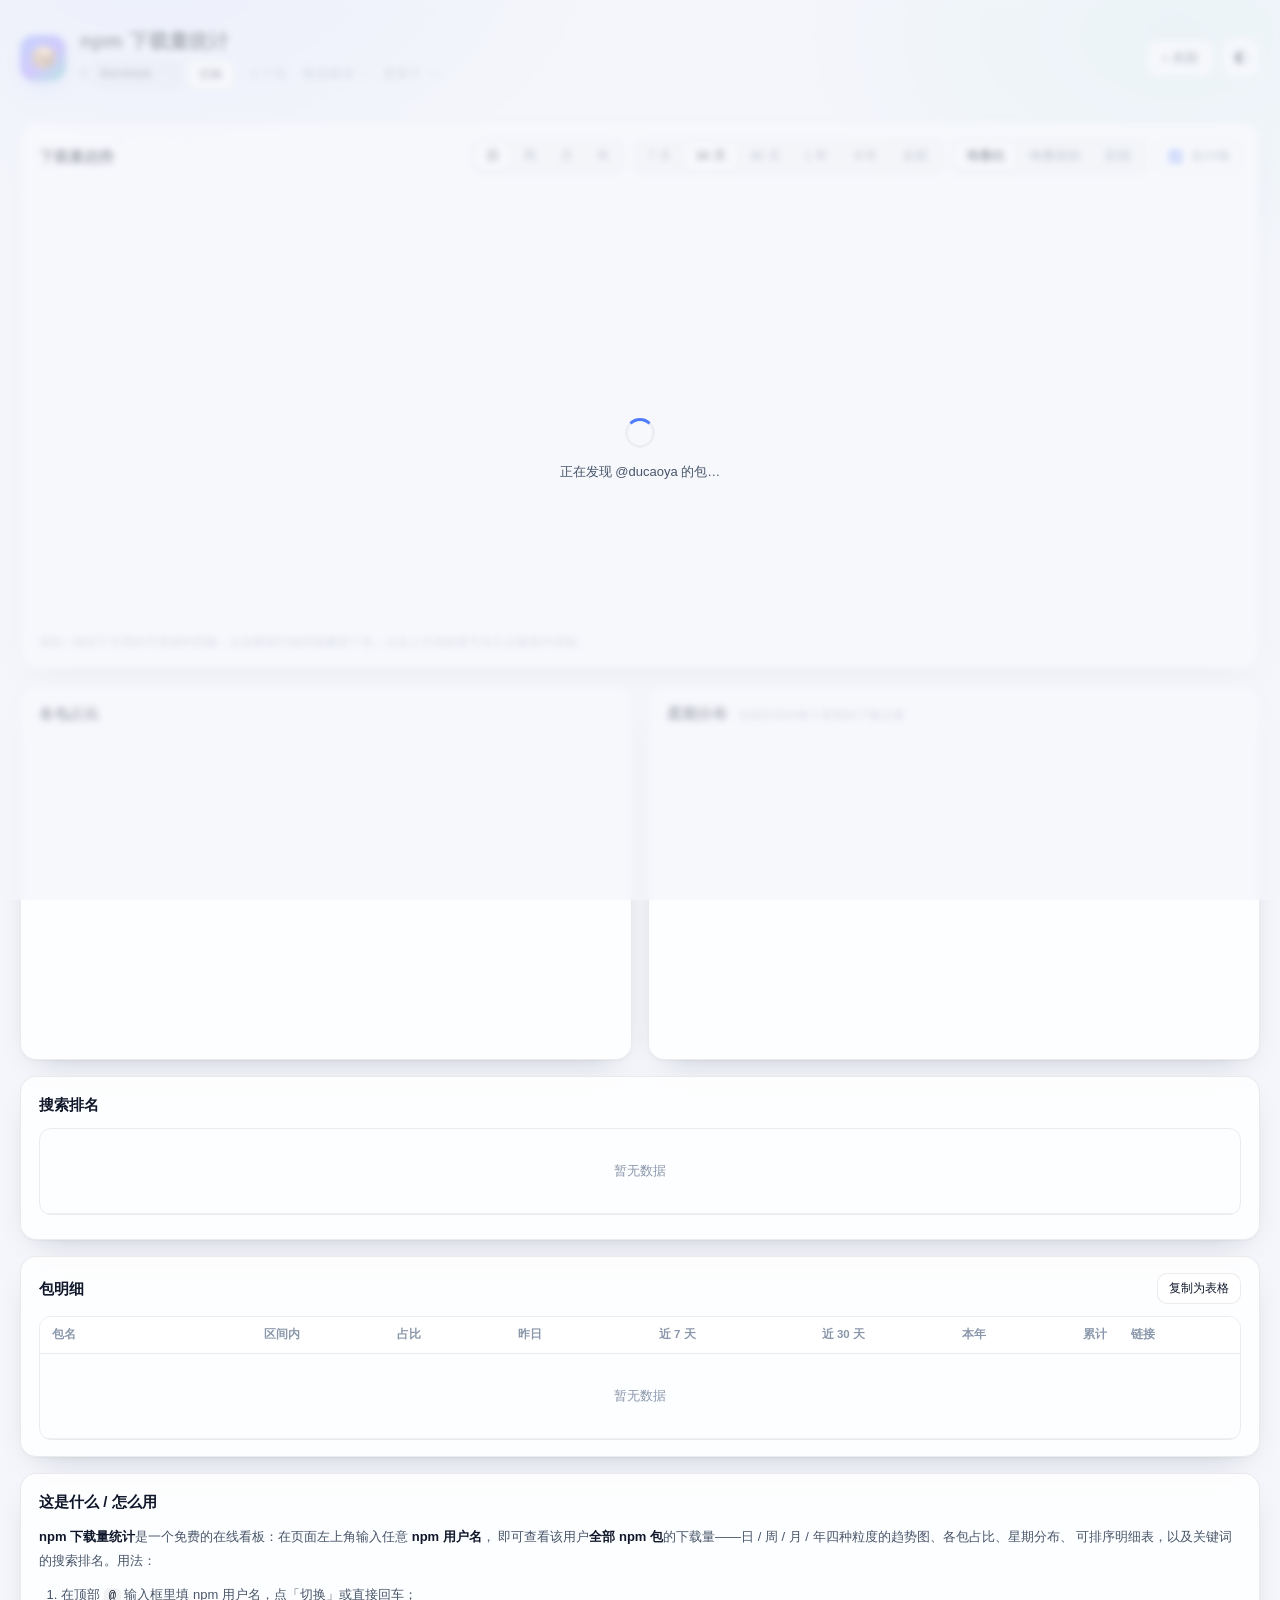
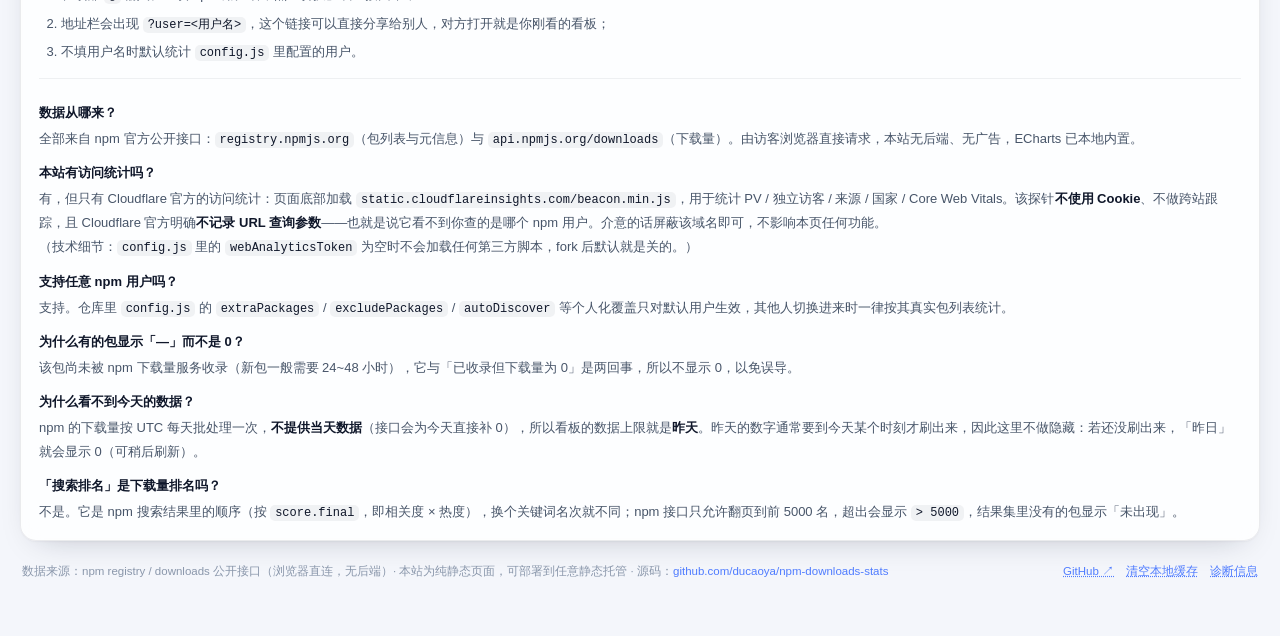
<file: index.html>
<!DOCTYPE html>
<html lang="zh-CN" data-theme="auto">
<head>
  <meta charset="utf-8" />
  <meta name="viewport" content="width=device-width, initial-scale=1" />

  <title>npm 下载量统计 · 输入任意 npm 用户名查看包下载量</title>
  <meta name="description" content="免费的 npm 下载量统计看板：输入任意 npm 用户名，即可查看该用户全部 npm 包的日/周/月/年下载量趋势、各包占比、星期分布与搜索排名。纯静态、无后端、无埋点，数据全部来自 npm 官方公开接口。" />
  <meta name="keywords" content="npm 下载量,npm 下载量统计,npm downloads,npm 包统计,npm 搜索排名,npm 用户名查询,npm package downloads stats,npm maintainer" />
  <meta name="author" content="ducaoya" />
  <meta name="robots" content="index, follow, max-image-preview:large, max-snippet:-1" />
  <link rel="canonical" href="https://npm-downloads-stats.ducaoya.workers.dev/" />
  <!-- Google Search Console 所有权验证（HTML 标记）；另有 /googlef0248da2495d8470.html 作双保险 -->
  <meta name="google-site-verification" content="KI65EiLKZZ-PKwruJcqTc9LkWgPU6KaI3T-sAuvNQFQ" />
  <meta name="theme-color" content="#f4f6fb" media="(prefers-color-scheme: light)" />
  <meta name="theme-color" content="#080c17" media="(prefers-color-scheme: dark)" />

  <!-- 社交卡片（无图片，故用 summary 而非 summary_large_image） -->
  <meta property="og:type" content="website" />
  <meta property="og:site_name" content="npm 下载量统计" />
  <meta property="og:locale" content="zh_CN" />
  <meta property="og:title" content="npm 下载量统计 · 输入任意 npm 用户名查看包下载量" />
  <meta property="og:description" content="输入任意 npm 用户名，查看该用户全部包的下载量趋势、占比与搜索排名。纯静态、无后端，数据来自 npm 官方公开接口。" />
  <meta property="og:url" content="https://npm-downloads-stats.ducaoya.workers.dev/" />
  <meta name="twitter:card" content="summary" />
  <meta name="twitter:title" content="npm 下载量统计 · 输入任意 npm 用户名" />
  <meta name="twitter:description" content="输入任意 npm 用户名，查看该用户全部包的下载量趋势、占比与搜索排名。数据来自 npm 官方公开接口。" />

  <link rel="icon" href="data:image/svg+xml,%3Csvg xmlns='http://www.w3.org/2000/svg' viewBox='0 0 32 32'%3E%3Crect width='32' height='32' rx='7' fill='%234f7cff'/%3E%3Ctext x='16' y='22' font-size='16' text-anchor='middle' fill='white'%3E%F0%9F%93%A6%3C/text%3E%3C/svg%3E" />
  <link rel="stylesheet" href="src/style.css" />

  <!-- 给搜索引擎 / AI 抓取器看的结构化描述 -->
  <script type="application/ld+json">
  {
    "@context": "https://schema.org",
    "@type": "WebApplication",
    "name": "npm 下载量统计",
    "alternateName": "npm downloads stats",
    "url": "https://npm-downloads-stats.ducaoya.workers.dev/",
    "description": "输入任意 npm 用户名，查看该用户全部 npm 包的日/周/月/年下载量趋势、各包占比、星期分布与搜索排名。纯静态页面，数据全部来自 npm 官方公开接口。",
    "applicationCategory": "DeveloperApplication",
    "operatingSystem": "Any (modern browser)",
    "browserRequirements": "需要支持 fetch 与 localStorage 的现代浏览器",
    "inLanguage": "zh-CN",
    "isAccessibleForFree": true,
    "offers": { "@type": "Offer", "price": "0", "priceCurrency": "CNY" },
    "featureList": [
      "按 npm 用户名统计其全部包的下载量",
      "日 / 周 / 月 / 年四种时间粒度与 7 天 / 30 天 / 90 天 / 1 年 / 今年 / 全部区间预设",
      "堆叠柱 / 堆叠面积 / 折线趋势图、各包占比环形图、星期分布图、可排序明细表",
      "读取 npm 搜索结果名次（超出接口窗口时如实标注，不伪造名次）"
    ],
    "isBasedOn": [
      "https://registry.npmjs.org/",
      "https://api.npmjs.org/downloads/"
    ],
    "codeRepository": "https://github.com/ducaoya/npm-downloads-stats",
    "license": "https://github.com/ducaoya/npm-downloads-stats/blob/main/LICENSE",
    "author": { "@type": "Person", "name": "ducaoya", "url": "https://www.npmjs.com/~ducaoya" },
    "maintainer": { "@type": "Person", "name": "ducaoya", "url": "https://www.npmjs.com/~ducaoya" }
  }
  </script>
</head>
<body>
  <div class="bg-glow" aria-hidden="true"></div>

  <div class="app">
    <header class="topbar">
      <div class="brand">
        <div class="logo">📦</div>
        <div class="brand-text">
          <h1>npm 下载量统计</h1>
          <div class="sub">
            <form class="user-switch" id="userForm" autocomplete="off"
                  title="输入任意 npm 用户名即可查看他的包；切换后地址栏会带上 ?user=，可直接把链接发给别人">
              <span class="user-at" aria-hidden="true">@</span>
              <label class="sr-only" for="userInput">npm 用户名</label>
              <input id="userInput" name="user" type="text" spellcheck="false" autocapitalize="off"
                     autocomplete="off" placeholder="npm 用户名" size="12" maxlength="214" />
              <button type="submit" class="btn btn-sm" id="btnSwitchUser">切换</button>
            </form>
            <span class="dot-sep">·</span><span id="pkgCount">—</span>
            <span class="dot-sep">·</span>数据截至 <span id="dataRange">—</span>
            <span class="dot-sep">·</span>更新于 <span id="updatedAt">—</span>
          </div>
        </div>
      </div>
      <div class="actions">
        <button type="button" class="btn" id="btnRefresh" title="忽略缓存重新拉取">↻ 刷新</button>
        <button type="button" class="btn btn-icon" id="btnTheme" title="切换主题">◐</button>
      </div>
    </header>

    <div class="banner hidden" id="banner" role="alert"></div>

    <noscript>
      <div class="banner banner-ok">
        看板需要 JavaScript 才能向 npm 公开接口拉取数据；下方「这是什么 / 怎么用」为不依赖脚本的说明。
      </div>
    </noscript>

    <section class="cards" id="cards" aria-label="汇总指标"></section>

    <section class="panel">
      <div class="panel-head">
        <div class="panel-title">
          <h2>下载量趋势</h2>
          <span class="hint" id="trendHint"></span>
        </div>
        <div class="controls">
          <div class="seg" id="segGranularity" role="group" aria-label="时间粒度">
            <button type="button" data-value="day" class="active">日</button>
            <button type="button" data-value="week">周</button>
            <button type="button" data-value="month">月</button>
            <button type="button" data-value="year">年</button>
          </div>
          <div class="seg" id="segRange" role="group" aria-label="时间区间">
            <button type="button" data-value="7d">7 天</button>
            <button type="button" data-value="30d" class="active">30 天</button>
            <button type="button" data-value="90d">90 天</button>
            <button type="button" data-value="365d">1 年</button>
            <button type="button" data-value="ytd">今年</button>
            <button type="button" data-value="all">全部</button>
          </div>
          <div class="seg" id="segType" role="group" aria-label="图表类型">
            <button type="button" data-value="bar" class="active">堆叠柱</button>
            <button type="button" data-value="area">堆叠面积</button>
            <button type="button" data-value="line">折线</button>
          </div>
          <label class="switch" title="在趋势图上叠加合计折线">
            <input type="checkbox" id="chkTotal" checked />
            <span>合计线</span>
          </label>
        </div>
      </div>

      <div class="chips" id="chips"></div>
      <div class="chart chart-lg" id="trendChart"></div>
      <p class="legend-note">滚轮 / 拖动下方滑块可缩放时间轴；点击图例可临时隐藏某个包；点击上方包标签可永久从图表中排除。</p>
    </section>

    <div class="grid-2">
      <section class="panel">
        <div class="panel-head">
          <div class="panel-title"><h2>各包占比</h2><span class="hint" id="shareHint"></span></div>
        </div>
        <div class="chart chart-md" id="shareChart"></div>
      </section>

      <section class="panel">
        <div class="panel-head">
          <div class="panel-title"><h2>星期分布</h2><span class="hint">当前区间内每个星期的下载总量</span></div>
        </div>
        <div class="chart chart-md" id="dowChart"></div>
      </section>
    </div>

    <section class="panel">
      <div class="panel-head">
        <div class="panel-title">
          <h2>搜索排名</h2>
          <span class="hint" id="searchHint"></span>
        </div>
      </div>
      <div class="table-wrap">
        <table class="table" id="searchTable">
          <thead id="searchHead"></thead>
          <tbody id="searchBody"></tbody>
        </table>
      </div>
      <p class="legend-note" id="searchNote"></p>
    </section>

    <section class="panel">
      <div class="panel-head">
        <div class="panel-title">
          <h2>包明细</h2>
          <span class="hint" id="tableHint"></span>
        </div>
        <div class="controls">
          <button type="button" class="btn btn-sm" id="btnCopy">复制为表格</button>
        </div>
      </div>
      <div class="table-wrap">
        <table class="table" id="pkgTable">
          <thead>
            <tr>
              <th class="sortable" data-sort="name">包名</th>
              <th class="sortable num" data-sort="window">区间内</th>
              <th class="sortable num" data-sort="share">占比</th>
              <th class="sortable num" data-sort="yesterday">昨日</th>
              <th class="sortable num" data-sort="week">近 7 天</th>
              <th class="sortable num" data-sort="month">近 30 天</th>
              <th class="sortable num" data-sort="ytd">本年</th>
              <th class="sortable num" data-sort="total">累计</th>
              <th>链接</th>
            </tr>
          </thead>
          <tbody id="pkgTableBody"></tbody>
          <tfoot id="pkgTableFoot"></tfoot>
        </table>
      </div>
    </section>

    <section class="panel about" id="about">
      <div class="panel-head">
        <div class="panel-title"><h2>这是什么 / 怎么用</h2></div>
      </div>
      <div class="about-body">
        <p>
          <strong>npm 下载量统计</strong>是一个免费的在线看板：在页面左上角输入任意 <strong>npm 用户名</strong>，
          即可查看该用户<strong>全部 npm 包</strong>的下载量——日 / 周 / 月 / 年四种粒度的趋势图、各包占比、星期分布、
          可排序明细表，以及关键词的搜索排名。用法：
        </p>
        <ol>
          <li>在顶部 <code>@</code> 输入框里填 npm 用户名，点「切换」或直接回车；</li>
          <li>地址栏会出现 <code>?user=&lt;用户名&gt;</code>，这个链接可以直接分享给别人，对方打开就是你刚看的看板；</li>
          <li>不填用户名时默认统计 <code>config.js</code> 里配置的用户。</li>
        </ol>
        <dl class="faq">
          <dt>数据从哪来？</dt>
          <dd>全部来自 npm 官方公开接口：<code>registry.npmjs.org</code>（包列表与元信息）与 <code>api.npmjs.org/downloads</code>（下载量）。由访客浏览器直接请求，本站无后端、无广告，ECharts 已本地内置。</dd>
          <dt>本站有访问统计吗？</dt>
          <dd>有，但只有 Cloudflare 官方的访问统计：页面底部加载 <code>static.cloudflareinsights.com/beacon.min.js</code>，用于统计 PV / 独立访客 / 来源 / 国家 / Core Web Vitals。该探针<strong>不使用 Cookie</strong>、不做跨站跟踪，且 Cloudflare 官方明确<strong>不记录 URL 查询参数</strong>——也就是说它看不到你查的是哪个 npm 用户。介意的话屏蔽该域名即可，不影响本页任何功能。<br />（技术细节：<code>config.js</code> 里的 <code>webAnalyticsToken</code> 为空时不会加载任何第三方脚本，fork 后默认就是关的。）</dd>
          <dt>支持任意 npm 用户吗？</dt>
          <dd>支持。仓库里 <code>config.js</code> 的 <code>extraPackages</code> / <code>excludePackages</code> / <code>autoDiscover</code> 等个人化覆盖只对默认用户生效，其他人切换进来时一律按其真实包列表统计。</dd>
          <dt>为什么有的包显示「—」而不是 0？</dt>
          <dd>该包尚未被 npm 下载量服务收录（新包一般需要 24~48 小时），它与「已收录但下载量为 0」是两回事，所以不显示 0，以免误导。</dd>
          <dt>为什么看不到今天的数据？</dt>
          <dd>npm 的下载量按 UTC 每天批处理一次，<strong>不提供当天数据</strong>（接口会为今天直接补 0），所以看板的数据上限就是<strong>昨天</strong>。昨天的数字通常要到今天某个时刻才刷出来，因此这里不做隐藏：若还没刷出来，「昨日」就会显示 0（可稍后刷新）。</dd>
          <dt>「搜索排名」是下载量排名吗？</dt>
          <dd>不是。它是 npm 搜索结果里的顺序（按 <code>score.final</code>，即相关度 × 热度），换个关键词名次就不同；npm 接口只允许翻页到前 5000 名，超出会显示 <code>&gt; 5000</code>，结果集里没有的包显示「未出现」。</dd>
        </dl>
      </div>
    </section>

    <footer class="footer">
      <span>
        数据来源：npm registry / downloads 公开接口（浏览器直连，无后端）·
        本站为纯静态页面，可部署到任意静态托管 ·
        源码：<a class="link" href="https://github.com/ducaoya/npm-downloads-stats"
                 target="_blank" rel="noopener"
                 title="在 GitHub 上查看源码（MIT License）">github.com/ducaoya/npm-downloads-stats</a>
      </span>
      <span class="footer-actions">
        <a class="link-btn" href="https://github.com/ducaoya/npm-downloads-stats"
           target="_blank" rel="noopener" title="在 GitHub 上查看源码（MIT License）">GitHub ↗</a>
        <button type="button" class="link-btn" id="btnClearCache">清空本地缓存</button>
        <button type="button" class="link-btn" id="btnToggleDebug">诊断信息</button>
      </span>
      <pre class="debug hidden" id="debugBox"></pre>
    </footer>
  </div>

  <div class="loading hidden" id="loading">
    <div class="spinner" aria-hidden="true"></div>
    <span id="loadingText">加载中…</span>
  </div>

  <script src="vendor/echarts.min.js"></script>
  <script src="src/config.js"></script>
  <script src="src/api.js"></script>
  <script src="src/aggregate.js"></script>
  <script src="src/charts.js"></script>
  <script src="src/main.js"></script>

  <!--
    Cloudflare Web Analytics 探针（可选）。

    只有 src/config.js 里的 webAnalyticsToken 非空时才会注入，否则不加载任何第三方脚本。
    这里刻意不直接把官方片段写死：fork 的人不需要先找到这一段删掉它。

    属性与官方片段一致（type=module 即自带 defer），刻意不加 spa:true ——
    本站没有真正的路由跳转（换用户只是 replaceState），且 Cloudflare 不记录查询参数，
    开启 SPA 模式只会把同一个 / 重复计成多次 PV。
    另外在 localhost / 127.0.0.1 / file:// 下会直接跳过，不污染线上统计。
  -->
  <script>
    (function () {
      var token = window.APP_CONFIG && window.APP_CONFIG.webAnalyticsToken;
      if (!token) return;
      // 本地开发 / 双击打开 index.html 时不发探针：既避免污染线上统计，
      // 也避免 Cloudflare 的 RUM 端点因 origin 未注册而在控制台报 CORS 错误。
      var host = window.location.hostname;
      if (!host || host === 'localhost' || host === '127.0.0.1' || host === '0.0.0.0' || host === '::1') return;
      var beacon = document.createElement('script');
      beacon.type = 'module';
      beacon.src = 'https://static.cloudflareinsights.com/beacon.min.js';
      beacon.setAttribute('data-cf-beacon', JSON.stringify({ token: token }));
      document.body.appendChild(beacon);
    })();
  </script>
</body>
</html>
</file>
<file: src/style.css>
/* ==========================================================================
   npm 下载量统计 · 样式
   ========================================================================== */

:root {
  --bg: #f4f6fb;
  --bg-glow-1: rgba(79, 124, 255, 0.18);
  --bg-glow-2: rgba(34, 193, 164, 0.15);
  --panel: rgba(255, 255, 255, 0.82);
  --panel-solid: #ffffff;
  --panel-border: rgba(15, 23, 42, 0.08);
  --seg-bg: rgba(15, 23, 42, 0.045);
  --seg-active-bg: #ffffff;
  --row-border: rgba(15, 23, 42, 0.06);
  --row-hover: rgba(79, 124, 255, 0.06);
  --foot-bg: rgba(15, 23, 42, 0.03);
  --code-bg: rgba(15, 23, 42, 0.05);
  --text: #0f172a;
  --text-dim: #475569;
  --text-mute: #8a97ab;
  --accent: #4f7cff;
  --accent-soft: rgba(79, 124, 255, 0.12);
  --up: #16a34a;
  --down: #dc2626;
  --shadow: 0 1px 2px rgba(15, 23, 42, 0.04), 0 12px 32px -18px rgba(15, 23, 42, 0.28);
  --radius: 16px;

  /* 图表专用 */
  --chart-text: #334155;
  --chart-axis: #94a3b8;
  --chart-split: rgba(148, 163, 184, 0.22);
  --chart-tooltip-bg: rgba(255, 255, 255, 0.96);
  --chart-tooltip-border: rgba(15, 23, 42, 0.08);
  --chart-tooltip-text: #0f172a;
}

@media (prefers-color-scheme: dark) {
  :root[data-theme='auto'] {
    --bg: #080c17;
    --bg-glow-1: rgba(79, 124, 255, 0.22);
    --bg-glow-2: rgba(34, 193, 164, 0.14);
    --panel: rgba(19, 25, 43, 0.78);
    --panel-solid: #131a2b;
    --panel-border: rgba(148, 163, 184, 0.14);
    --seg-bg: rgba(148, 163, 184, 0.09);
    --seg-active-bg: rgba(148, 163, 184, 0.2);
    --row-border: rgba(148, 163, 184, 0.1);
    --row-hover: rgba(79, 124, 255, 0.12);
    --foot-bg: rgba(148, 163, 184, 0.06);
    --code-bg: rgba(148, 163, 184, 0.09);
    --text: #e9eefb;
    --text-dim: #a7b3c9;
    --text-mute: #6c7b95;
    --accent: #6f95ff;
    --accent-soft: rgba(111, 149, 255, 0.16);
    --up: #4ade80;
    --down: #f87171;
    --shadow: 0 1px 2px rgba(0, 0, 0, 0.3), 0 18px 40px -22px rgba(0, 0, 0, 0.8);
    --chart-text: #c3cddf;
    --chart-axis: #6f7f99;
    --chart-split: rgba(148, 163, 184, 0.16);
    --chart-tooltip-bg: rgba(15, 21, 37, 0.96);
    --chart-tooltip-border: rgba(148, 163, 184, 0.2);
    --chart-tooltip-text: #e9eefb;
  }
}

:root[data-theme='dark'] {
  --bg: #080c17;
  --bg-glow-1: rgba(79, 124, 255, 0.22);
  --bg-glow-2: rgba(34, 193, 164, 0.14);
  --panel: rgba(19, 25, 43, 0.78);
  --panel-solid: #131a2b;
  --panel-border: rgba(148, 163, 184, 0.14);
  --seg-bg: rgba(148, 163, 184, 0.09);
  --seg-active-bg: rgba(148, 163, 184, 0.2);
  --row-border: rgba(148, 163, 184, 0.1);
  --row-hover: rgba(79, 124, 255, 0.12);
  --foot-bg: rgba(148, 163, 184, 0.06);
  --code-bg: rgba(148, 163, 184, 0.09);
  --text: #e9eefb;
  --text-dim: #a7b3c9;
  --text-mute: #6c7b95;
  --accent: #6f95ff;
  --accent-soft: rgba(111, 149, 255, 0.16);
  --up: #4ade80;
  --down: #f87171;
  --shadow: 0 1px 2px rgba(0, 0, 0, 0.3), 0 18px 40px -22px rgba(0, 0, 0, 0.8);
  --chart-text: #c3cddf;
  --chart-axis: #6f7f99;
  --chart-split: rgba(148, 163, 184, 0.16);
  --chart-tooltip-bg: rgba(15, 21, 37, 0.96);
  --chart-tooltip-border: rgba(148, 163, 184, 0.2);
  --chart-tooltip-text: #e9eefb;
}

* {
  box-sizing: border-box;
}

html,
body {
  margin: 0;
  padding: 0;
}

body {
  background: var(--bg);
  color: var(--text);
  font-family: -apple-system, BlinkMacSystemFont, 'Segoe UI', 'PingFang SC', 'Hiragino Sans GB',
    'Microsoft YaHei', 'Helvetica Neue', Arial, sans-serif;
  font-size: 14px;
  line-height: 1.55;
  -webkit-font-smoothing: antialiased;
  min-height: 100vh;
  transition: background 0.25s ease, color 0.25s ease;
}

.bg-glow {
  position: fixed;
  inset: 0;
  z-index: -1;
  pointer-events: none;
  background:
    radial-gradient(680px 420px at 12% -6%, var(--bg-glow-1), transparent 65%),
    radial-gradient(620px 400px at 92% 4%, var(--bg-glow-2), transparent 62%);
}

.hidden {
  display: none !important;
}

.mono,
code {
  font-family: ui-monospace, SFMono-Regular, 'JetBrains Mono', Menlo, Consolas, monospace;
}

code {
  background: var(--code-bg);
  padding: 1px 5px;
  border-radius: 5px;
  font-size: 12px;
}

a.link {
  color: var(--accent);
  text-decoration: none;
  white-space: nowrap;
}
a.link:hover {
  text-decoration: underline;
}

/* --------------------------------- 布局 --------------------------------- */

.app {
  max-width: 1340px;
  margin: 0 auto;
  padding: 26px 20px 56px;
  display: flex;
  flex-direction: column;
  gap: 16px;
}

/* ---------------------------------- 顶栏 -------------------------------- */

.topbar {
  display: flex;
  align-items: center;
  justify-content: space-between;
  gap: 16px;
  flex-wrap: wrap;
}

.brand {
  display: flex;
  align-items: center;
  gap: 14px;
}

.logo {
  width: 46px;
  height: 46px;
  flex: 0 0 auto;
  display: grid;
  place-items: center;
  font-size: 22px;
  border-radius: 14px;
  background: linear-gradient(140deg, #4f7cff, #7c5cff 55%, #22c1a4);
  box-shadow: 0 10px 24px -12px rgba(79, 124, 255, 0.9);
}

.brand-text h1 {
  margin: 0;
  font-size: 20px;
  font-weight: 700;
  letter-spacing: 0.2px;
}

.brand-text .sub {
  margin: 2px 0 0;
  font-size: 12.5px;
  color: var(--text-mute);
  display: flex;
  flex-wrap: wrap;
  align-items: center;
  gap: 6px;
}

.dot-sep {
  opacity: 0.5;
}

.actions {
  display: flex;
  gap: 8px;
  align-items: center;
}

.btn {
  font: inherit;
  font-size: 13px;
  color: var(--text);
  background: var(--panel);
  border: 1px solid var(--panel-border);
  border-radius: 10px;
  padding: 7px 14px;
  cursor: pointer;
  transition: border-color 0.18s ease, transform 0.18s ease, background 0.18s ease;
  backdrop-filter: blur(8px);
}

.btn:hover {
  border-color: var(--accent);
  transform: translateY(-1px);
}

.btn:active {
  transform: translateY(0);
}

.btn-icon {
  width: 38px;
  padding: 7px 0;
  text-align: center;
  font-size: 15px;
}

.btn-sm {
  font-size: 12px;
  padding: 5px 11px;
}

/* ---------------------------------- 卡片 -------------------------------- */

.cards {
  display: grid;
  grid-template-columns: repeat(auto-fit, minmax(148px, 1fr));
  gap: 12px;
}

.card {
  background: var(--panel);
  border: 1px solid var(--panel-border);
  border-radius: 14px;
  padding: 13px 15px 11px;
  box-shadow: var(--shadow);
  backdrop-filter: blur(10px);
  transition: transform 0.18s ease, border-color 0.18s ease;
}

.card:hover {
  transform: translateY(-2px);
  border-color: var(--accent-soft);
}

.card-top {
  display: flex;
  align-items: center;
  justify-content: space-between;
  gap: 8px;
}

.card-label {
  font-size: 12px;
  color: var(--text-mute);
}

.card-value {
  font-size: 26px;
  font-weight: 700;
  letter-spacing: -0.4px;
  font-variant-numeric: tabular-nums;
  margin: 3px 0 1px;
}

.card-foot {
  display: flex;
  align-items: center;
  gap: 8px;
  min-height: 15px;
}

.card-note,
.card-compact {
  font-size: 11px;
  color: var(--text-mute);
}

.card-compact {
  margin-left: auto;
}

.delta {
  font-size: 11.5px;
  font-variant-numeric: tabular-nums;
  padding: 1px 6px;
  border-radius: 999px;
  background: var(--code-bg);
}
.delta.up {
  color: var(--up);
  background: rgba(22, 163, 74, 0.12);
}
.delta.down {
  color: var(--down);
  background: rgba(220, 38, 38, 0.12);
}
.delta.flat,
.delta.muted {
  color: var(--text-mute);
}

/* ---------------------------------- 面板 -------------------------------- */

.panel {
  background: var(--panel);
  border: 1px solid var(--panel-border);
  border-radius: var(--radius);
  padding: 16px 18px;
  box-shadow: var(--shadow);
  backdrop-filter: blur(10px);
}

.panel-head {
  display: flex;
  align-items: center;
  justify-content: space-between;
  flex-wrap: wrap;
  gap: 10px;
  margin-bottom: 12px;
}

.panel-title {
  display: flex;
  align-items: baseline;
  gap: 10px;
  flex-wrap: wrap;
  min-width: 0;
}

.panel-title h2 {
  margin: 0;
  font-size: 15px;
  font-weight: 650;
}

.hint {
  font-size: 11.5px;
  color: var(--text-mute);
  font-variant-numeric: tabular-nums;
}

.controls {
  display: flex;
  align-items: center;
  gap: 8px;
  flex-wrap: wrap;
}

.seg {
  display: inline-flex;
  gap: 2px;
  padding: 3px;
  background: var(--seg-bg);
  border: 1px solid var(--panel-border);
  border-radius: 11px;
}

.seg button {
  font: inherit;
  font-size: 12.5px;
  color: var(--text-dim);
  background: transparent;
  border: 0;
  border-radius: 8px;
  padding: 4px 11px;
  cursor: pointer;
  transition: background 0.16s ease, color 0.16s ease;
  white-space: nowrap;
}

.seg button:hover {
  color: var(--text);
}

.seg button.active {
  background: var(--seg-active-bg);
  color: var(--text);
  font-weight: 600;
  box-shadow: 0 1px 3px rgba(15, 23, 42, 0.1);
}

.switch {
  display: inline-flex;
  align-items: center;
  gap: 6px;
  font-size: 12.5px;
  color: var(--text-dim);
  padding: 4px 10px;
  border: 1px solid var(--panel-border);
  border-radius: 11px;
  cursor: pointer;
  user-select: none;
}

.switch input {
  accent-color: var(--accent);
  cursor: pointer;
}

/* ---------------------------------- chips ------------------------------- */

.chips {
  display: flex;
  flex-wrap: wrap;
  gap: 7px;
  margin-bottom: 6px;
  min-height: 4px;
}

.chip {
  display: inline-flex;
  align-items: center;
  gap: 7px;
  font: inherit;
  font-size: 12px;
  color: var(--text-dim);
  background: transparent;
  border: 1px solid var(--panel-border);
  border-radius: 999px;
  padding: 4px 11px;
  cursor: pointer;
  transition: border-color 0.16s ease, opacity 0.16s ease, background 0.16s ease;
}

.chip:hover {
  border-color: var(--accent);
  background: var(--accent-soft);
}

.chip .dot {
  width: 8px;
  height: 8px;
  border-radius: 50%;
  flex: 0 0 auto;
}

.chip.off {
  opacity: 0.4;
}

.chip.off .chip-name {
  text-decoration: line-through;
}

.chip-action {
  border-style: dashed;
  color: var(--text-mute);
}

/* ---------------------------------- 图表 -------------------------------- */

.chart {
  width: 100%;
}

.chart-lg {
  height: 430px;
}

.chart-md {
  height: 306px;
}

.legend-note {
  margin: 8px 0 0;
  font-size: 11.5px;
  color: var(--text-mute);
}

.grid-2 {
  display: grid;
  grid-template-columns: 1fr 1fr;
  gap: 16px;
}

/* ---------------------------------- 表格 -------------------------------- */

.table-wrap {
  overflow: auto;
  max-height: 560px;
  border: 1px solid var(--panel-border);
  border-radius: 12px;
}

.table {
  width: 100%;
  border-collapse: collapse;
  font-size: 13px;
}

.table th {
  position: sticky;
  top: 0;
  z-index: 1;
  background: var(--panel-solid);
  text-align: left;
  font-size: 11.5px;
  font-weight: 600;
  color: var(--text-mute);
  padding: 9px 12px;
  border-bottom: 1px solid var(--panel-border);
  white-space: nowrap;
}

.table th.sortable {
  cursor: pointer;
  user-select: none;
}

.table th.sortable:hover {
  color: var(--accent);
}

.table th.sort-asc::after {
  content: ' ↑';
  color: var(--accent);
}

.table th.sort-desc::after {
  content: ' ↓';
  color: var(--accent);
}

.table td {
  padding: 9px 12px;
  border-bottom: 1px solid var(--row-border);
  white-space: nowrap;
}

.table tbody tr:hover td {
  background: var(--row-hover);
}

.table tbody tr.row-off {
  opacity: 0.42;
}

.table th.num,
.table td.num {
  text-align: right;
  font-variant-numeric: tabular-nums;
}

.table td.strong {
  font-weight: 650;
}

.table tfoot td {
  background: var(--foot-bg);
  font-weight: 650;
  border-top: 2px solid var(--panel-border);
  border-bottom: 0;
  position: sticky;
  bottom: 0;
}

.table td.empty {
  text-align: center;
  color: var(--text-mute);
  padding: 32px 0;
}

.cell-name {
  display: flex;
  align-items: center;
  gap: 8px;
}

.table td.not-indexed {
  color: var(--text-mute);
  cursor: help;
}

/* 「未被 npm 下载量服务收录」的标记 */
.badge-warn {
  font-size: 10.5px;
  line-height: 1.7;
  padding: 0 6px;
  margin-left: 2px;
  border-radius: 999px;
  color: #b45309;
  background: rgba(245, 165, 36, 0.16);
  border: 1px solid rgba(245, 165, 36, 0.42);
  white-space: nowrap;
  cursor: help;
}

:root[data-theme='dark'] .badge-warn {
  color: #fcd34d;
}

@media (prefers-color-scheme: dark) {
  :root[data-theme='auto'] .badge-warn {
    color: #fcd34d;
  }
}

.chip.not-indexed .chip-name {
  text-decoration: underline dotted;
  text-underline-offset: 3px;
}

.cell-name .dot {
  width: 8px;
  height: 8px;
  border-radius: 50%;
  flex: 0 0 auto;
}

.name-text {
  font-weight: 550;
}

.ver {
  font-size: 10.5px;
  color: var(--text-mute);
  border: 1px solid var(--panel-border);
  border-radius: 5px;
  padding: 0 5px;
  font-family: ui-monospace, Menlo, Consolas, monospace;
}

/* ---------------------------------- 提示 -------------------------------- */

.banner {
  border-radius: 12px;
  padding: 11px 15px;
  font-size: 13px;
  border: 1px solid transparent;
  line-height: 1.7;
}

.banner-error {
  background: rgba(220, 38, 38, 0.09);
  border-color: rgba(220, 38, 38, 0.32);
  color: #b91c1c;
}

.banner-ok {
  background: rgba(22, 163, 74, 0.1);
  border-color: rgba(22, 163, 74, 0.3);
  color: #15803d;
}

.banner-warn {
  background: rgba(245, 165, 36, 0.12);
  border-color: rgba(245, 165, 36, 0.42);
  color: #92400e;
}

:root[data-theme='dark'] .banner-error {
  color: #fca5a5;
}
:root[data-theme='dark'] .banner-ok {
  color: #86efac;
}
:root[data-theme='dark'] .banner-warn {
  color: #fcd34d;
}

@media (prefers-color-scheme: dark) {
  :root[data-theme='auto'] .banner-error {
    color: #fca5a5;
  }
  :root[data-theme='auto'] .banner-ok {
    color: #86efac;
  }
  :root[data-theme='auto'] .banner-warn {
    color: #fcd34d;
  }
}

.banner-actions {
  display: flex;
  align-items: center;
  gap: 10px;
  margin-top: 8px;
  flex-wrap: wrap;
}

/* ---------------------------------- 页脚 -------------------------------- */

.footer {
  display: flex;
  align-items: center;
  justify-content: space-between;
  flex-wrap: wrap;
  gap: 10px;
  font-size: 11.5px;
  color: var(--text-mute);
  padding: 6px 2px 0;
}

.footer-actions {
  display: flex;
  gap: 12px;
}

.link-btn {
  font: inherit;
  font-size: 11.5px;
  color: var(--accent);
  background: none;
  border: 0;
  padding: 0;
  cursor: pointer;
  text-decoration: underline dotted;
}

.debug {
  flex: 1 0 100%;
  margin: 4px 0 0;
  padding: 12px 14px;
  background: var(--code-bg);
  border-radius: 10px;
  font-family: ui-monospace, Menlo, Consolas, monospace;
  font-size: 11.5px;
  line-height: 1.7;
  color: var(--text-dim);
  white-space: pre-wrap;
  max-height: 320px;
  overflow: auto;
}

/* --------------------------------- 加载遮罩 ------------------------------ */

.loading {
  position: fixed;
  inset: 0;
  z-index: 60;
  display: flex;
  flex-direction: column;
  align-items: center;
  justify-content: center;
  gap: 14px;
  font-size: 13px;
  color: var(--text-dim);
  background: color-mix(in srgb, var(--bg) 72%, transparent);
  backdrop-filter: blur(3px);
}

.spinner {
  width: 30px;
  height: 30px;
  border-radius: 50%;
  border: 3px solid var(--seg-bg);
  border-top-color: var(--accent);
  animation: spin 0.8s linear infinite;
}

@keyframes spin {
  to {
    transform: rotate(360deg);
  }
}

/* --------------------------------- 响应式 -------------------------------- */

@media (max-width: 1000px) {
  .grid-2 {
    grid-template-columns: 1fr;
  }
  .chart-md {
    height: 280px;
  }
}

@media (max-width: 720px) {
  .app {
    padding: 18px 14px 44px;
  }
  .cards {
    grid-template-columns: repeat(2, minmax(0, 1fr));
  }
  .card-value {
    font-size: 22px;
  }
  .chart-lg {
    height: 340px;
  }
  .panel {
    padding: 14px;
  }
  .brand-text h1 {
    font-size: 17px;
  }
}

/* --------------------------------- 排名 ---------------------------------- */

.rank-cell {
  white-space: nowrap;
}

.rank-num {
  display: inline-block;
  min-width: 18px;
  font-weight: 650;
  font-variant-numeric: tabular-nums;
}

.rank-num.rank-top {
  color: var(--accent);
}

.rank-none,
.rank-unknown {
  color: var(--text-mute);
  cursor: help;
}

.rank-unknown {
  font-size: 11.5px;
}

.rank-score {
  margin-left: 6px;
  font-size: 10.5px;
  color: var(--text-mute);
}

.th-sub {
  display: block;
  font-weight: 400;
  font-size: 10px;
  color: var(--text-mute);
}

/* ------------------------------ 用户名切换 ------------------------------- */

.user-switch {
  display: inline-flex;
  align-items: center;
  gap: 5px;
  vertical-align: middle;
}

.user-switch .user-at {
  color: var(--text-mute);
  font-family: ui-monospace, Menlo, Consolas, monospace;
  font-size: 12px;
}

.user-switch input {
  width: 11ch;
  min-width: 90px;
  padding: 2.5px 7px;
  font: inherit;
  font-size: 12px;
  font-family: ui-monospace, Menlo, Consolas, monospace;
  color: var(--text);
  background: var(--seg-bg);
  border: 1px solid var(--panel-border);
  border-radius: 7px;
  transition: border-color 0.15s ease, box-shadow 0.15s ease;
}

.user-switch input::placeholder {
  color: var(--text-mute);
}

.user-switch input:hover {
  border-color: var(--accent);
}

.user-switch input:focus {
  outline: none;
  border-color: var(--accent);
  box-shadow: 0 0 0 3px var(--accent-soft);
}

.user-switch input.invalid {
  border-color: var(--down);
  box-shadow: 0 0 0 3px color-mix(in srgb, var(--down) 18%, transparent);
}

.user-switch input.busy {
  opacity: 0.6;
}

.sr-only {
  position: absolute;
  width: 1px;
  height: 1px;
  padding: 0;
  margin: -1px;
  overflow: hidden;
  clip: rect(0 0 0 0);
  white-space: nowrap;
  border: 0;
}

/* --------------------------- 说明区（静态可抓取） -------------------------- */

.about-body {
  font-size: 13px;
  color: var(--text-dim);
  line-height: 1.85;
}

.about-body p {
  margin: 0 0 10px;
}

.about-body strong {
  color: var(--text);
}

.about-body code {
  font-family: ui-monospace, Menlo, Consolas, monospace;
  font-size: 12px;
  padding: 1px 5px;
  border-radius: 5px;
  background: var(--code-bg);
  color: var(--text);
}

.about-body ol {
  margin: 0 0 14px;
  padding-left: 22px;
}

.about-body ol li {
  margin-bottom: 4px;
}

.faq {
  margin: 0;
  padding-top: 12px;
  border-top: 1px solid var(--row-border);
}

.faq dt {
  font-weight: 650;
  color: var(--text);
  margin-top: 10px;
}

.faq dd {
  margin: 2px 0 0;
}
</file>
